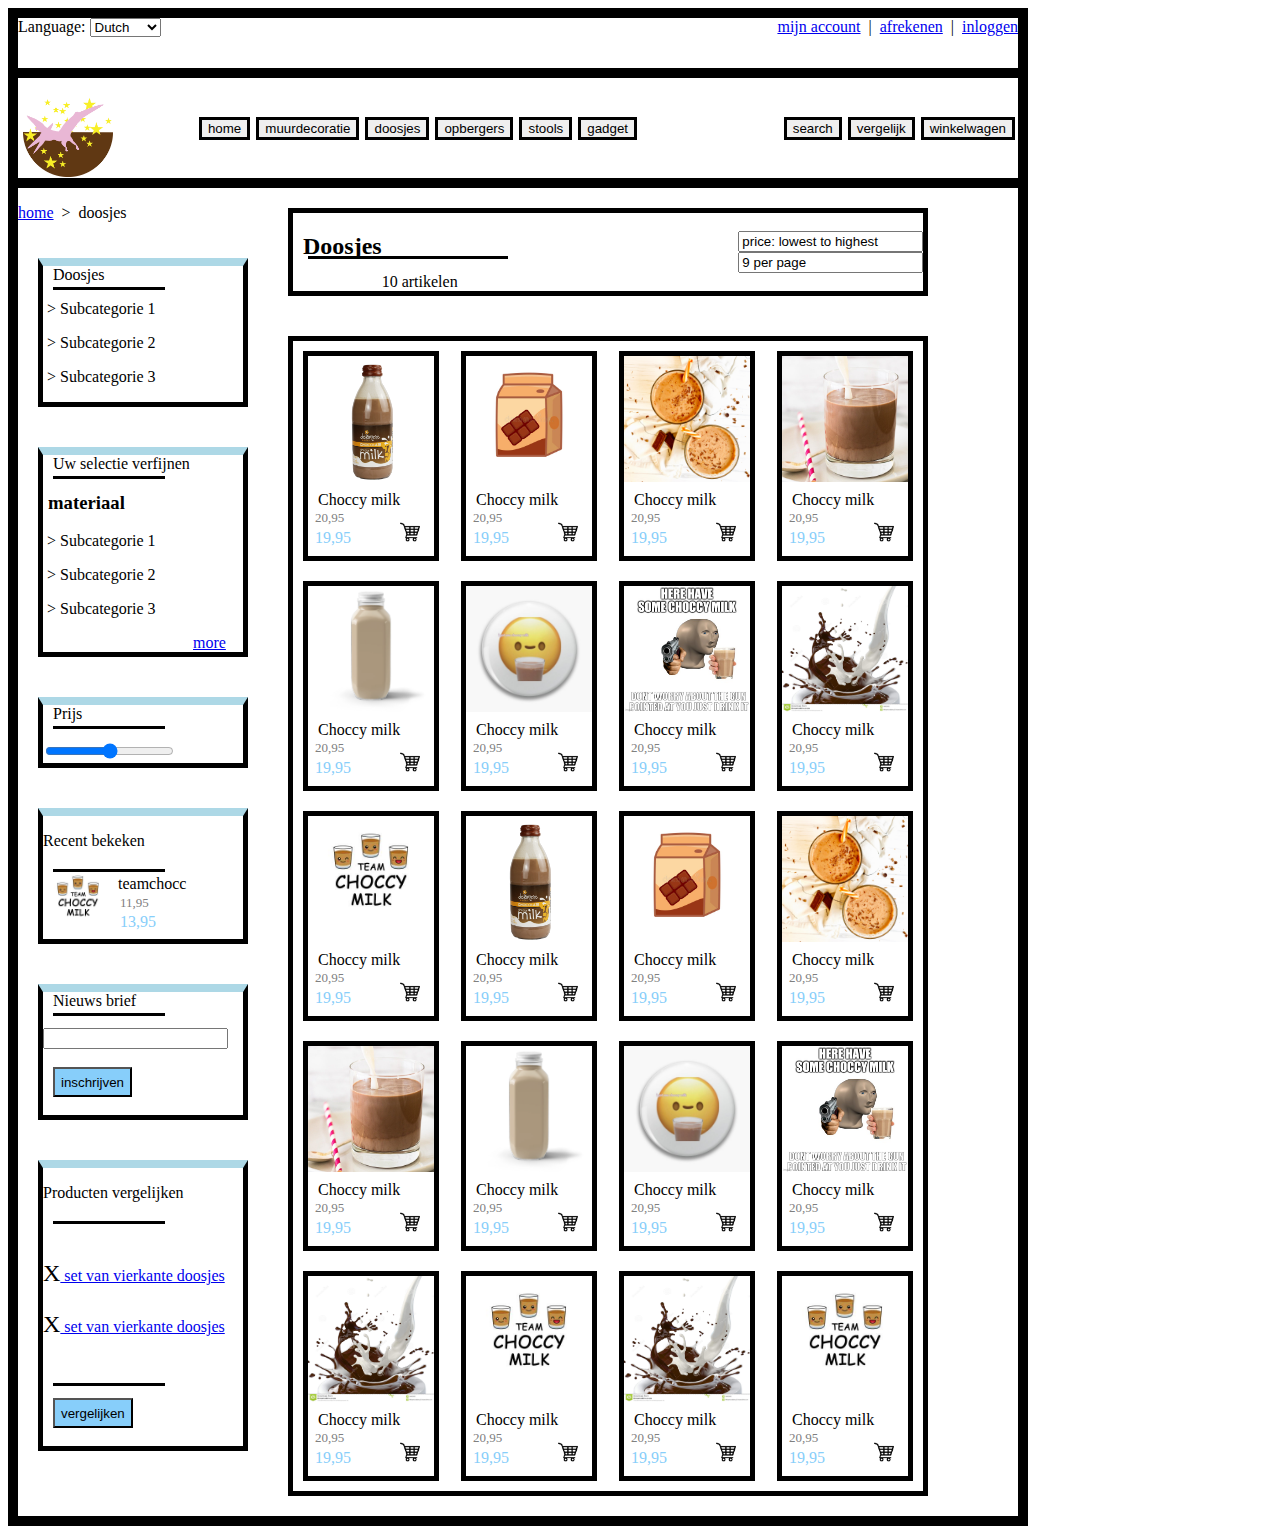
<file: index.html>
<!DOCTYPE html>
<html lang="en">
<head>
    <meta charset="UTF-8">
    <meta http-equiv="X-UA-Compatible" content="IE=edge">
    <meta name="viewport" content="width=device-width, initial-scale=1.0">
    <title>eindopdracht3</title>
    <link rel="stylesheet" href="./assets/css/style.css">
</head>
<body>
    <div id="topbar">
        <div id="left">
            <form>
                Language: 
                    <select id="langs" name="language">
                    <option value="dutch">Dutch</option>
                    <option value="english">English</option>
                    <option value="french">French</option>
                    <option value="german">German</option>
                    <option value="spanish">Spanish</option>
                </select>
            </form>
        </div>
        <div id="right">
            <a href="https://www.youtube.com">mijn account</a>&nbsp;&nbsp;|&nbsp;&nbsp;<a href="https://www.youtube.com">afrekenen</a>&nbsp;&nbsp;|&nbsp;&nbsp;<a href="https://www.youtube.com">inloggen</a>
        </div>
    </div>
        <div class="clearfix"></div>
    <div id="mainbar">
        <div id="divarms">
            <img id="arms" alt="choccy coat of arms" src="./assets/coatofarms.png">
        </div>  
        <div id="choices">
            <input class="topbutton" type="button" onclick="location.href='https://google.com';" value="home">
            <input class="topbutton" type="button" onclick="location.href='https://google.com';" value="muurdecoratie">
            <input class="topbutton" type="button" onclick="location.href='https://google.com';" value="doosjes">
            <input class="topbutton" type="button" onclick="location.href='https://google.com';" value="opbergers">
            <input class="topbutton" type="button" onclick="location.href='https://google.com';" value="stools">
            <input class="topbutton" type="button" onclick="location.href='https://google.com';" value="gadget">
        </div>
        <div id="searchandsuch">
            <input class="topbutton" type="button" onclick="location.href='https://google.com';" value="search">
            <input class="topbutton" type="button" onclick="location.href='https://google.com';" value="vergelijk">
            <input class="topbutton" type="button" onclick="location.href='https://google.com';" value="winkelwagen">
        </div>
    </div>
    <div id="mainpage">
        <div id="sidepanels">
            <p><a href="index.html">home</a>&nbsp;&nbsp;>&nbsp;&nbsp;doosjes</p>
            <div class="sidepannel">
                <p class="sidetitle">Doosjes</p>
                <div class="line"></div>
                <p>&nbsp;> Subcategorie 1</p>
                <p>&nbsp;> Subcategorie 2</p>
                <p>&nbsp;> Subcategorie 3</p>
            </div>
            <div class="sidepannel">
                <p class="sidetitle">Uw selectie verfijnen</p>
                <div class="line"></div>
                <h3 class="subcattitle">materiaal</h3>
                <p>&nbsp;> Subcategorie 1</p>
                <p>&nbsp;> Subcategorie 2</p>
                <p>&nbsp;> Subcategorie 3</p>
                <a id="linkmoreselect" href="https://www.youtube.com">more</a>
            </div>
            <div class="sidepannel">
                <p class="sidetitle">Prijs</p> 
                <div class="line"></div>
                <br>
                <input type="range" min="10" max="100" step="5">
            </div>
            <div class="sidepannel">
               <p id="sidetitle">Recent bekeken</p> 
               <div class="line"></div>
               <div id="sideflex">
                    <div><img alt="teamchocc" id="sideimg" src="./assets/teamchocc.jpeg" ></div>
                    <div>
                        <p class="subcattitle">teamchocc</p>
                        <p class="greytext">11,95</p>
                        <p class="bluetext">13,95</p>
                    </div>
               </div>
            </div>
            <div class="sidepannel">
                <p class="sidetitle">Nieuws brief</p>
                <div class="line"></div>
                <br>
                <form>
                    <input class="inschrijven" type="text">
                    <br><br>
                    <input class="sumbitbutton"  type="submit" value="inschrijven">
                    <br>
                    &nbsp;
                </form>
            </div>
            <div class="sidepannel">
                <p>Producten vergelijken</p>
                <div class="line"></div>
                <br>
                <p class="x">X<a href="https://www.youtube.com" class="p"> set van vierkante doosjes</a></p>
                <p class="x">X<a href="https://www.youtube.com" class="p"> set van vierkante doosjes</a></p>
                <br>
                <div class="line"></div>
                <br>
                <input class="sumbitbutton" type="submit" value="vergelijken">
                <br>
                &nbsp;
            </div>
        </div>
        <div id="flexmain">
            <div id="form">
                <div id="title">
                    <h2>Doosjes</h2>
                    <div class="line2"></div>
                    <div id="articles">10 artikelen</div>
                </div>
                
                <div id="selection">
                    <form>
                        <input id="sorting" type="text" value="price: lowest to highest" name="sorting" list="sort">
                            <datalist id="sort">
                                <option>price: lowest to highest</option>
                                <option>price: highest to lowest</option>
                                <option>populairity</option>
                                <option>recommended</option>
                            </datalist>
                            <input id="amountpp" type="text" value="9 per page" name="sorting" list="amount">
                            <datalist id="amount">
                                <option>9 per page</option>
                                <option>12 per page</option>
                                <option>15 per page</option>
                                <option>18 per page</option>
                                <option>21 per page</option>
                            </datalist>
                    </form>
                </div>
            </div>
            <div id="items">
                <div class="item">
                    <a href="./details.html?price=20,95&name=chocc">
                        <img class="img" alt="flavoured choccy" src="./assets/240ml-flavoured-chocolate-square.png">
                    </a>
                    <div class="flexcontainer">
                        <div>
                            <p class="itemtitle">Choccy milk</p>
                            <p class="greytext">20,95</p>
                            <p class="bluetext">19,95</p>
                        </div> 
                        <div>
                            <a href="https://www.youtube.com"><img alt="shopping cart" class="cart" src="./assets/shoppingcart.png"></a>
                        </div>
                    </div>
                </div>
                <div class="item">
                    <img class="img" alt="vector chocc" src="./assets/chocolate-milk-box-vector-illustration-cute-design-isolated-white-background-chocolate-milk-box-vector-illustration-164393905.jpeg">
                    <div class="flexcontainer">
                        <div>
                            <p class="itemtitle">Choccy milk</p>
                            <p class="greytext">20,95</p>
                            <p class="bluetext">19,95</p>
                        </div> 
                        <div>
                            <a href="https://www.youtube.com"><img class="cart" alt="shopping cart" src="./assets/shoppingcart.png"></a>
                        </div>
                    </div>
                    
                </div>
                <div class="item">
                    <img class="img" alt="january chocc" src="./assets/ChocolateMilk_Jan2021_square-scaled-1.jpeg">
                    <div class="flexcontainer">
                        <div>
                            <p class="itemtitle">Choccy milk</p>
                            <p class="greytext">20,95</p>
                            <p class="bluetext">19,95</p>
                        </div> 
                        <div>
                            <a href="https://www.youtube.com"><img class="cart" alt="shopping cart" src="./assets/shoppingcart.png"></a>
                        </div>
                    </div>
                </div>
                <div class="item">
                    <img class="img" alt="chocc" src="./assets/squarechocc1.jpeg">
                    <div class="flexcontainer">
                        <div>
                            <p class="itemtitle">Choccy milk</p>
                            <p class="greytext">20,95</p>
                            <p class="bluetext">19,95</p>
                        </div> 
                        <div>
                            <a href="https://www.youtube.com"><img class="cart" alt="shopping cart" src="./assets/shoppingcart.png"></a>
                        </div>
                    </div>
                </div>
                <div class="item">
                    <img class="img" alt="bland chocc" src="./assets/blandchocc.webp">
                    <div class="flexcontainer">
                        <div>
                            <p class="itemtitle">Choccy milk</p>
                            <p class="greytext">20,95</p>
                            <p class="bluetext">19,95</p>
                        </div> 
                        <div>
                            <a href="https://www.youtube.com"><img class="cart" alt="shopping cart" src="./assets/shoppingcart.png"></a>
                        </div>
                    </div>
                </div>
                <div class="item">
                    <img class="img" alt="emoji chocc" src="./assets/emoijchocc.jpeg">
                    <div class="flexcontainer">
                        <div>
                            <p class="itemtitle">Choccy milk</p>
                            <p class="greytext">20,95</p>
                            <p class="bluetext">19,95</p>
                        </div> 
                        <div>
                            <a href="https://www.youtube.com"><img class="cart" alt="shopping cart" src="./assets/shoppingcart.png"></a>
                        </div>
                    </div>
                </div>
                <div class="item">
                    <img class="img" alt="gun chocc" src="./assets/gunchocc.jpeg">
                    <div class="flexcontainer">
                        <div>
                            <p class="itemtitle">Choccy milk</p>
                            <p class="greytext">20,95</p>
                            <p class="bluetext">19,95</p>
                        </div> 
                        <div>
                            <a href="https://www.youtube.com"><img class="cart" alt="shopping cart" src="./assets/shoppingcart.png"></a>
                        </div>
                    </div>
                </div>
                <div class="item">
                    <img class="img" alt="splash chocc" src="./assets/splashchocc.jpeg">
                    <div class="flexcontainer">
                        <div>
                            <p class="itemtitle">Choccy milk</p>
                            <p class="greytext">20,95</p>
                            <p class="bluetext">19,95</p>
                        </div> 
                        <div>
                            <a href="https://www.youtube.com"><img alt="shopping cart" class="cart" src="./assets/shoppingcart.png"></a>
                        </div>
                    </div>
                </div>
                <div class="item">
                    <img class="img" alt="team chocc" src="./assets/teamchocc.jpeg">
                    <div class="flexcontainer">
                        <div>
                            <p class="itemtitle">Choccy milk</p>
                            <p class="greytext">20,95</p>
                            <p class="bluetext">19,95</p>
                        </div> 
                        <div>
                            <a href="https://www.youtube.com"><img class="cart" alt="shopping cart" src="./assets/shoppingcart.png"></a>
                        </div>
                    </div>
                </div> 
                <div class="item">
                    <img class="img" alt="flavoured chocc" src="./assets/240ml-flavoured-chocolate-square.png">
                    <div class="flexcontainer">
                        <div>
                            <p class="itemtitle">Choccy milk</p>
                            <p class="greytext">20,95</p>
                            <p class="bluetext">19,95</p>
                        </div> 
                        <div>
                            <a href="https://www.youtube.com"><img class="cart" alt="shopping cart" src="./assets/shoppingcart.png"></a>
                        </div>
                    </div>
                </div>
                <div class="item">
                    <img class="img" alt="vector chocc" src="./assets/chocolate-milk-box-vector-illustration-cute-design-isolated-white-background-chocolate-milk-box-vector-illustration-164393905.jpeg">
                    <div class="flexcontainer">
                        <div>
                            <p class="itemtitle">Choccy milk</p>
                            <p class="greytext">20,95</p>
                            <p class="bluetext">19,95</p>
                        </div> 
                        <div>
                            <a href="https://www.youtube.com"><img class="cart" alt="shopping cart" src="./assets/shoppingcart.png"></a>
                        </div>
                    </div>
                    
                </div>
                <div class="item">
                    <img class="img" alt="january chocc" src="./assets/ChocolateMilk_Jan2021_square-scaled-1.jpeg">
                    <div class="flexcontainer">
                        <div>
                            <p class="itemtitle">Choccy milk</p>
                            <p class="greytext">20,95</p>
                            <p class="bluetext">19,95</p>
                        </div> 
                        <div>
                            <a href="https://www.youtube.com"><img class="cart" alt="shopping cart" src="./assets/shoppingcart.png"></a>
                        </div>
                    </div>
                </div>
                <div class="item">
                    <img class="img" alt="chocc" src="./assets/squarechocc1.jpeg">
                    <div class="flexcontainer">
                        <div>
                            <p class="itemtitle">Choccy milk</p>
                            <p class="greytext">20,95</p>
                            <p class="bluetext">19,95</p>
                        </div> 
                        <div>
                            <a href="https://www.youtube.com"><img class="cart" alt="shopping cart" src="./assets/shoppingcart.png"></a>
                        </div>
                    </div>
                </div>
                <div class="item">
                    <img class="img" alt="bland chocc" src="./assets/blandchocc.webp">
                    <div class="flexcontainer">
                        <div>
                            <p class="itemtitle">Choccy milk</p>
                            <p class="greytext">20,95</p>
                            <p class="bluetext">19,95</p>
                        </div> 
                        <div>
                            <a href="https://www.youtube.com"><img class="cart" alt="shopping cart" src="./assets/shoppingcart.png"></a>
                        </div>
                    </div>
                </div>
                <div class="item">
                    <img class="img" alt="emoji chocc" src="./assets/emoijchocc.jpeg">
                    <div class="flexcontainer">
                        <div>
                            <p class="itemtitle">Choccy milk</p>
                            <p class="greytext">20,95</p>
                            <p class="bluetext">19,95</p>
                        </div> 
                        <div>
                            <a href="https://www.youtube.com"><img class="cart" alt="shopping cart" src="./assets/shoppingcart.png"></a>
                        </div>
                    </div>
                </div>
                <div class="item">
                    <img class="img" alt="gun chocc" src="./assets/gunchocc.jpeg">
                    <div class="flexcontainer">
                        <div>
                            <p class="itemtitle">Choccy milk</p>
                            <p class="greytext">20,95</p>
                            <p class="bluetext">19,95</p>
                        </div> 
                        <div>
                            <a href="https://www.youtube.com"><img class="cart" alt="shopping cart" src="./assets/shoppingcart.png"></a>
                        </div>
                    </div>
                </div>
                <div class="item">
                    <img class="img" alt="splash chocc" src="./assets/splashchocc.jpeg">
                    <div class="flexcontainer">
                        <div>
                            <p class="itemtitle">Choccy milk</p>
                            <p class="greytext">20,95</p>
                            <p class="bluetext">19,95</p>
                        </div> 
                        <div>
                            <a href="https://www.youtube.com"><img class="cart" alt="shopping cart" src="./assets/shoppingcart.png"></a>
                        </div>
                    </div>
                </div>
                <div class="item">
                    <img class="img" alt="team chocc" src="./assets/teamchocc.jpeg">
                    <div class="flexcontainer">
                        <div>
                            <p class="itemtitle">Choccy milk</p>
                            <p class="greytext">20,95</p>
                            <p class="bluetext">19,95</p>
                        </div> 
                        <div>
                            <a href="https://www.youtube.com"><img class="cart" alt="shopping cart" src="./assets/shoppingcart.png"></a>
                        </div>
                    </div>
                </div> 
                <div class="item">
                    <img class="img" alt="splash chocc" src="./assets/splashchocc.jpeg">
                    <div class="flexcontainer">
                        <div>
                            <p class="itemtitle">Choccy milk</p>
                            <p class="greytext">20,95</p>
                            <p class="bluetext">19,95</p>
                        </div> 
                        <div>
                            <a href="https://www.youtube.com"><img class="cart" alt="shopping cart" src="./assets/shoppingcart.png"></a>
                        </div>
                    </div>
                </div>
                <div class="item">
                    <img class="img" alt="team chocc" src="./assets/teamchocc.jpeg">
                    <div class="flexcontainer">
                        <div>
                            <p class="itemtitle">Choccy milk</p>
                            <p class="greytext">20,95</p>
                            <p class="bluetext">19,95</p>
                        </div> 
                        <div>
                            <a href="https://www.youtube.com"><img class="cart" alt="shopping cart" src="./assets/shoppingcart.png"></a>
                        </div>
                    </div>
                </div> 
            </div>
        </div>
    </div>
</body>
</html>
</file>
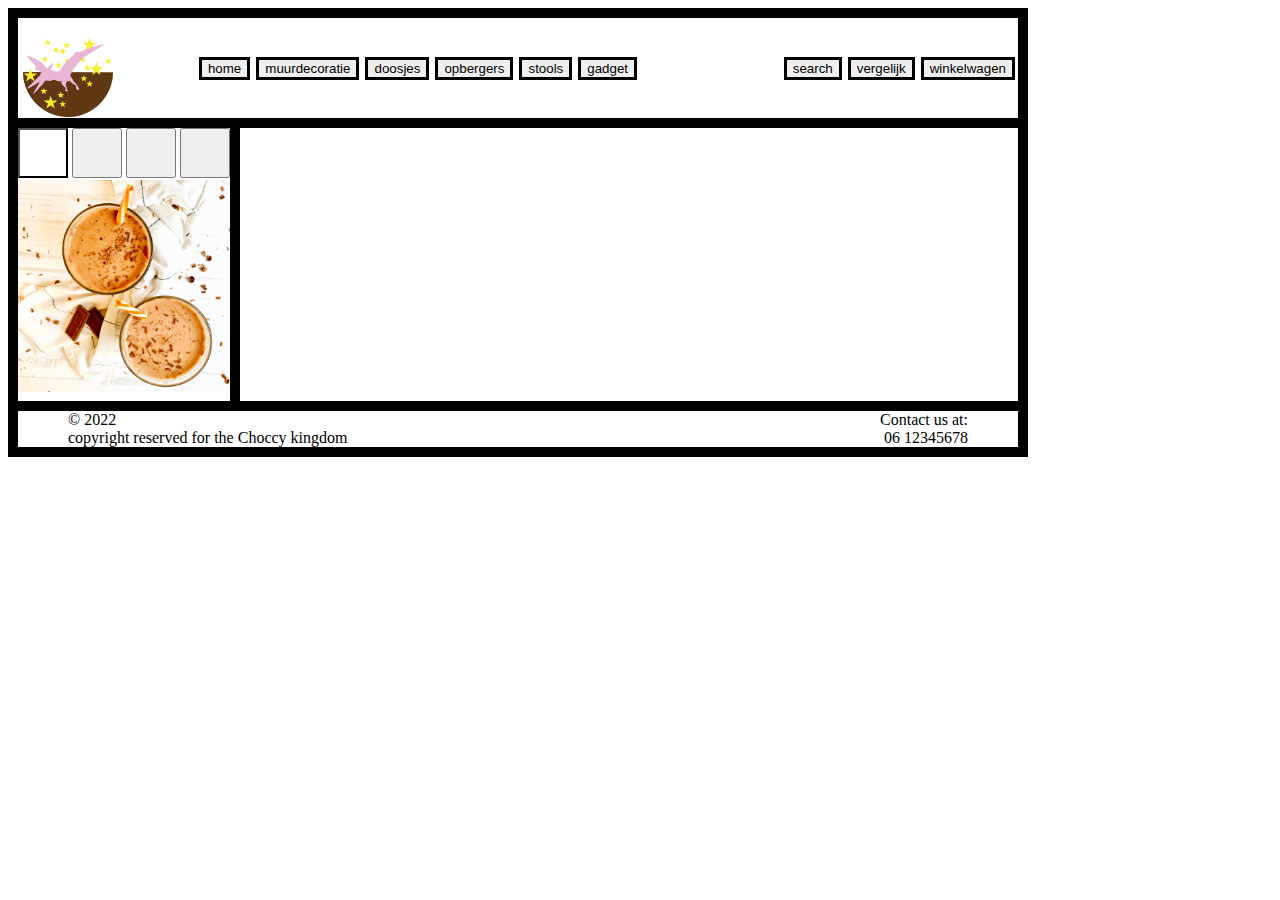
<file: details.html>
<!DOCTYPE html>
<html lang="en">
<head>
    <meta charset="UTF-8">
    <meta http-equiv="X-UA-Compatible" content="IE=edge">
    <meta name="viewport" content="width=device-width, initial-scale=1.0">
    <title>Details</title>
    <link rel="stylesheet" href="./assets/css/details.css">
    
    
</head>
<body>
    <div id="mainbar">
        <div id="divarms">
            <a href="/index.html">
                <img id="arms" alt="choccy coat of arms" src="./assets/coatofarms.png">
            </a>
        </div>  
        <div id="choices">
            <input class="topbutton" type="button" onclick="location.href='./index.html';" value="home">
            <input class="topbutton" type="button" onclick="location.href='https://google.com';" value="muurdecoratie">
            <input class="topbutton" type="button" onclick="location.href='https://google.com';" value="doosjes">
            <input class="topbutton" type="button" onclick="location.href='https://google.com';" value="opbergers">
            <input class="topbutton" type="button" onclick="location.href='https://google.com';" value="stools">
            <input class="topbutton" type="button" onclick="location.href='https://google.com';" value="gadget">
        </div>
        <div id="searchandsuch">
            <input class="topbutton" type="button" onclick="location.href='https://google.com';" value="search">
            <input class="topbutton" type="button" onclick="location.href='https://google.com';" value="vergelijk">
            <input class="topbutton" type="button" onclick="location.href='https://google.com';" value="winkelwagen">
        </div>
    </div>
    <div id="mainpage">
        <div id="firstflex">
        <div id="flexcontainer">
            <div id="vercontainer">
                <div class="border">
                    <div class="button-container">
                        <button class="black-button"></button>
                        <button class="red-button"></button>
                        <button class="blue-button"></button>
                        <button class="yellow-button"></button>
                    </div>
                        <img id="change-image" src="/assets/ChocolateMilk_Jan2021_square-scaled-1.jpeg" alt="Black Image" />
                    </div>
                </div>
                
            
            <div id="lowerdiscription">
                
                hello! this is the product discription! that is so fun! but now on to buzzinezz. choccy is the saint of the world, there is nothing better and there never will be. forever in my heart, Ross
            <br>
            <br>
            Choccy milk is very healthy and can replace such things as smoothies and water. 
            <br>
            <br>
            Ingredients of choccy are chocc, and milk.
            <br>
            <br>
            <input type="button" value="order" onclick="location.href='./order.html';">
            </div>
        </div>

        <div id="information">
            This chocc is produced in the choccy kingdom or her terratories, 100% fair trade, 100% carbon free.
        </div>
        
    </div>
    </div>
        <div class="footer">
        <div id="copyright">
            &#169; 2022
            <br>
            copyright reserved for the Choccy kingdom
        </div>
        <div id="contact">
            Contact us at:
            <br>
            06 12345678
        </div>
    </div>
    <script src="https://ajax.googleapis.com/ajax/libs/jquery/3.6.0/jquery.min.js"></script>
    <script src="./js/detailsscript.js"></script>
    <!-- <script>
        // document.write(price);
    </script> -->
    <script src="./js/detailsscript.js"></script>
</body>
</html>
</file>
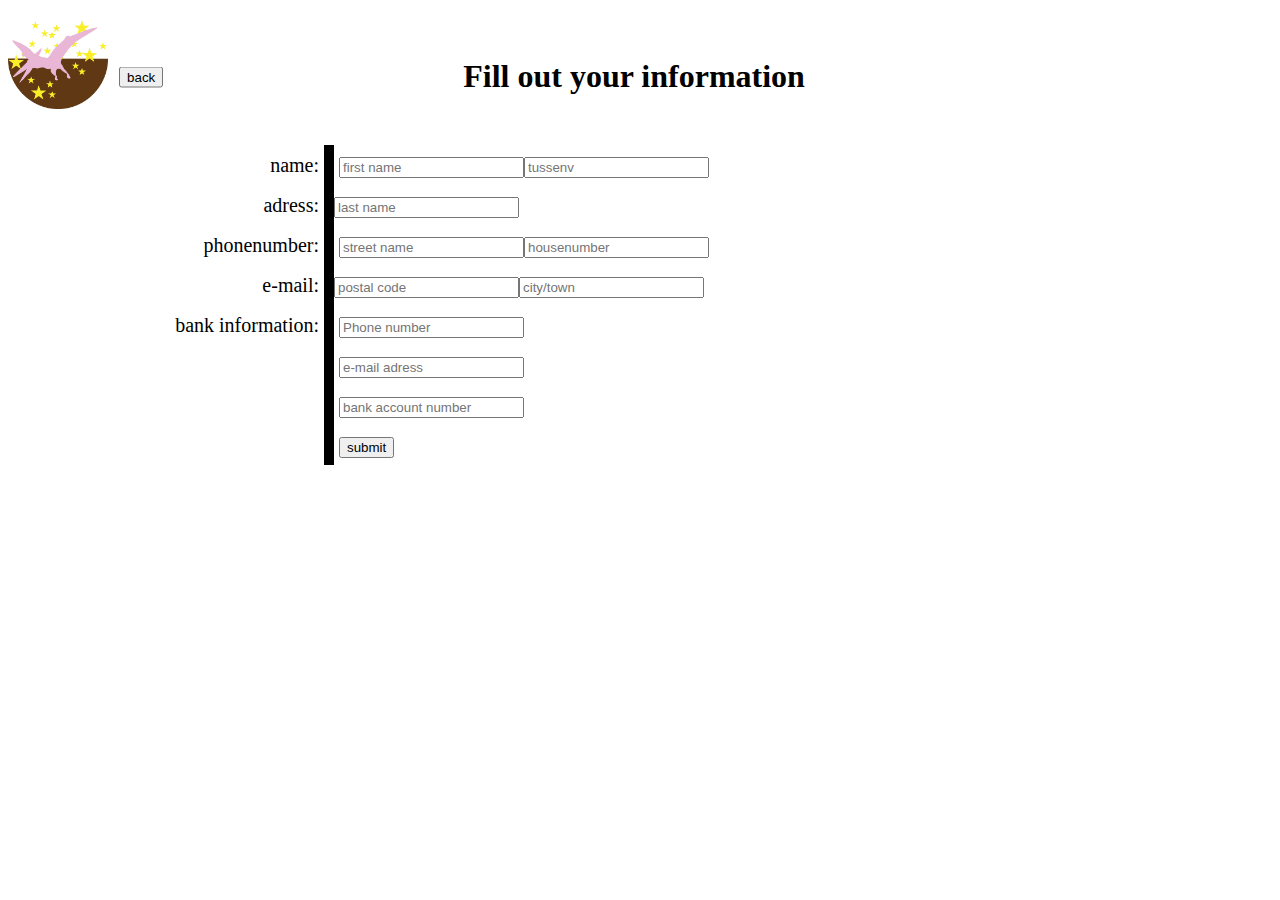
<file: order.html>
<!DOCTYPE html>
<html lang="en">
<head>
    <meta charset="UTF-8">
    <meta http-equiv="X-UA-Compatible" content="IE=edge">
    <meta name="viewport" content="width=device-width, initial-scale=1.0">
    <title>Your Order</title>
    <link rel="stylesheet" href="./assets/css/order.css">
</head>
<body>
    <div id="menubar">
        <div id="homelink">
            <a  href="/index.html">
                <img id="arms" src="/assets/coatofarms.png">
            </a>
        </div>
        <p>
            <input id="backbutton" type="button" value="back" onclick="location.href='/details.html'">
        </p>
    
        <div id="title">
            Fill out your information
        </div>
    </div>
    <div class="flexbox">
        <div id="left">
            name:&nbsp;
            <br>
            adress:&nbsp;
            <br>
            phonenumber:&nbsp;
            <br>
            e-mail:&nbsp;
            <br>
            bank information:&nbsp;
        </div>
        <div class="line"></div>
        <div id="right">
            <form action="/thankspage.html" method="get">
                &nbsp;<input id="name" name="fname" placeholder="first name" type="text"><input id="tussenv" name="tussenv" placeholder="tussenv" type="text"><input id="lastname" name="Lname" placeholder="last name" type="text">
                <br>
                &nbsp;<input id="street" name="street" placeholder="street name" type="text"><input id="housenumber" name="numberstreet" placeholder="housenumber" type="text"><input id="postalcode" name="postcode" placeholder="postal code" type="text"><input id="city" name="city" placeholder="city/town" type="text">
                <br>
                &nbsp;<input id="phonenumber" name="P#" placeholder="Phone number" type="text">
                <br>
                &nbsp;<input id="email" name="email" placeholder="e-mail adress" type="text">
                <br>
                &nbsp;<input id="bankinfo" name="bankinfo" placeholder="bank account number" type="text">
                <br>
                &nbsp;<input id="confirm" value="submit" type="submit">
            </form>
        </div>
    </div>
</body>
</html>
</file>
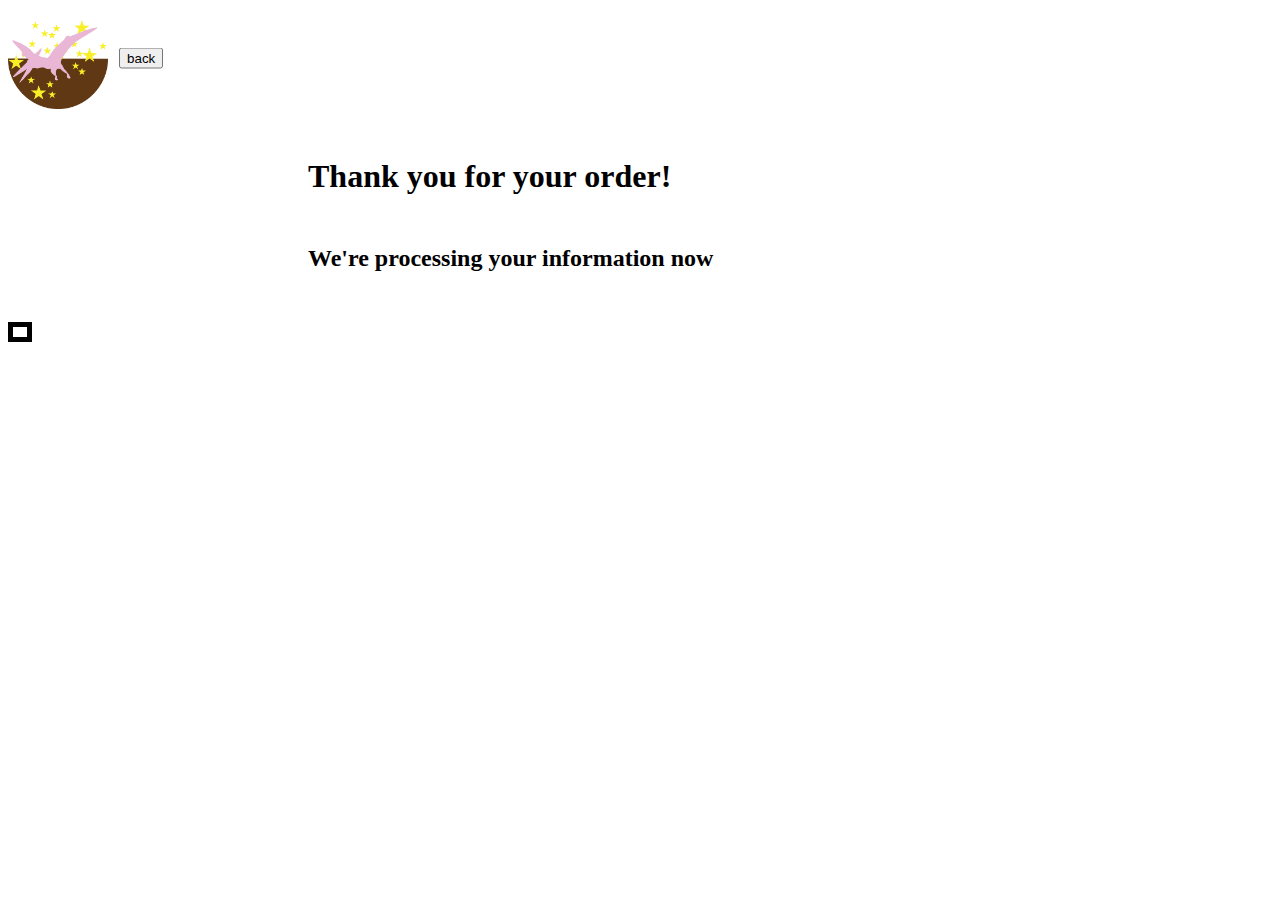
<file: thankspage.html>
<!DOCTYPE html>
<html lang="en">
<head>
    <meta charset="UTF-8">
    <meta http-equiv="X-UA-Compatible" content="IE=edge">
    <meta name="viewport" content="width=device-width, initial-scale=1.0">
    <title>Thank you for your order!</title>
    <link rel="stylesheet" href="./assets/css/thankspage.css">
    
    <!-- <script src="./js/order.js"></script> -->
</head>
<body>
    <div>
        <div id="menubar">
            <div id="homelink">
                <a  href="/index.html">
                    <img id="arms" src="/assets/coatofarms.png">
                </a>
            </div>
            <p>
                <input id="backbutton" type="button" value="back" onclick="location.href='/order.html'">
            </p>
        </div>
            <div id="title">
                Thank you for your order!
            </div>
            <div id="subtitle">
                We're processing your information now
            </div>
    </div>
    <table id="information">
        <tr>
            <th id="name"></th>
            <th id="tussenv"></th>
            <th id="lastname"></th>
        </tr>
        <tr>
            <th id="street"></th>
            <th id="number"></th>
            <th id="postal"></th>
        </tr>
    </table>
    <script src="./js/thankspage.js"></script>
</body>
</html>
</file>
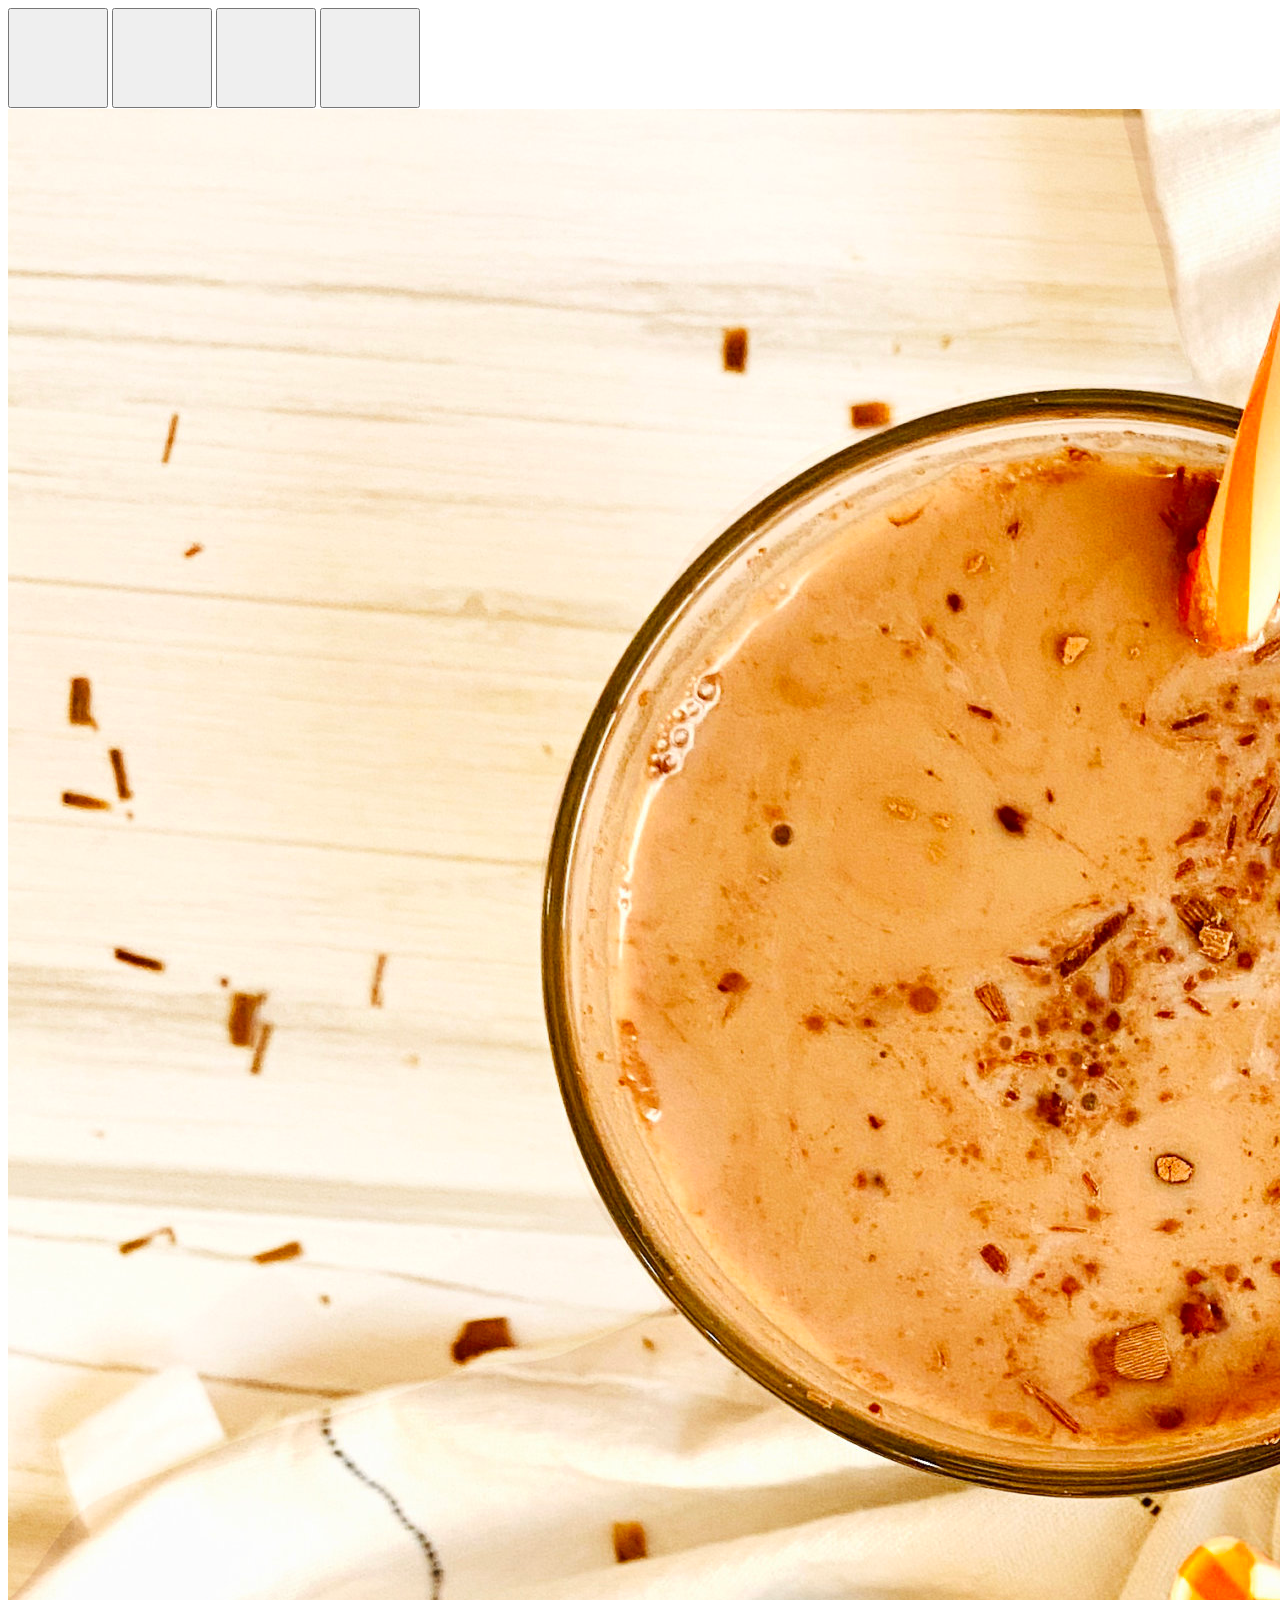
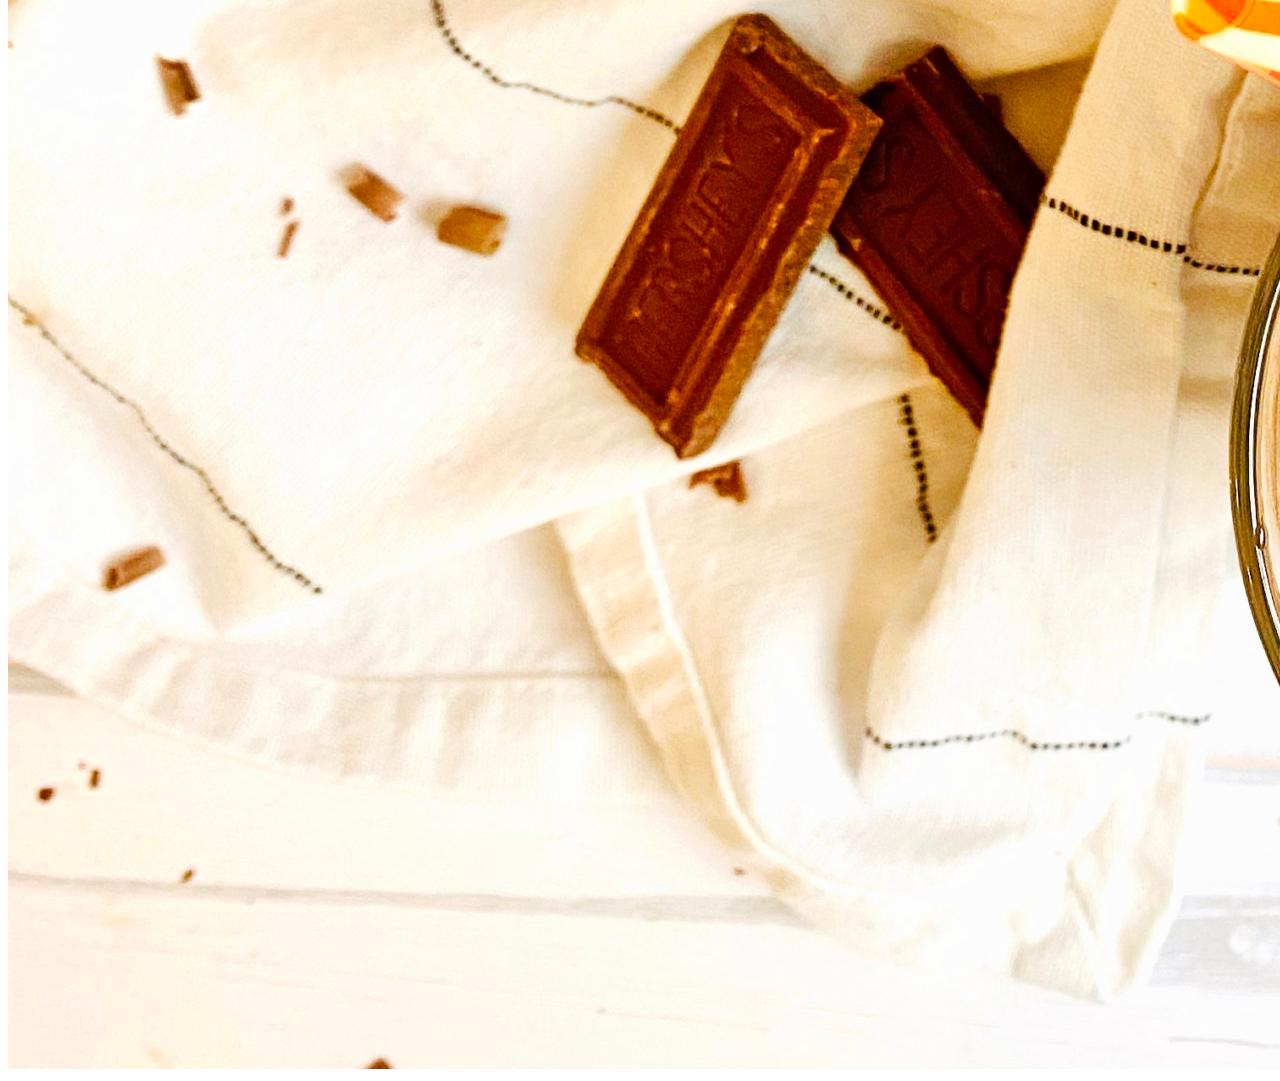
<file: vbslider.html>
<!DOCTYPE html>
<html lang="en">
<head>
    <meta charset="UTF-8">
    <meta http-equiv="X-UA-Compatible" content="IE=edge">
    <meta name="viewport" content="width=device-width, initial-scale=1.0">
    <title>Document</title>
    <script src="https://ajax.googleapis.com/ajax/libs/jquery/3.6.0/jquery.min.js"></script>
    <script src="./js/detailsscript.js"></script>
    <style>
        button{
            width: 100px;
            height: 100px;
        }
    </style>
</head>
<body>
    <div class="button-container">
        <button class="black-button"></button>
        <button class="red-button"></button>
        <button class="blue-button"></button>
        <button class="yellow-button"></button>
        </div>
        
        <img id="change-image" src="/assets/ChocolateMilk_Jan2021_square-scaled-1.jpeg" alt="Black Image" />
</body>
</html>
</file>
<file: assets/css/style.css>
/*top bar */

#topbar{
    height: 50px;
    width: 1000px;
    border: 10px solid black;
}

#right{
    float: right;
}

#left{
    float: left;
}

.clearfix{
    clear: both;
}

/*main bar*/

#mainbar{
    position: relative;
    height: 100px;
    width: 1000px;
    border: 10px solid black;
    border-top: 0px;
    display: flex;
}

#arms{
    height: 60px;
    transform: translateY(10%);
    position: relative;
    height: 90%;
    width:auto;
}

#divarms{
    text-align: center;
    width: 10%;
}

#choices{
    width: 60%;
    display: flex;
    justify-content: center;
    align-items: center;
}

.topbutton{
    border: 3px solid black;
    margin: 3px;
}

#searchandsuch{
    text-align: right;
    width: 30%;
    align-items: center;
    justify-content: right;
    display: flex;
}

/*main page*/

#mainpage{
    height: auto;
    width: 1000px;
    border: 10px solid black;
    border-top: 0px;
    display: flex;
}

#flexmain{
    display: flex;
    flex-direction: column;
}
/*sidepannels*/

.sidepannel{
    height: auto;
    width: 200px;
    border: 5px solid black;
    margin: 20px;
    border-top: 8px solid lightblue;
}

#sidepanels{
    display: flex;
    flex-direction: column;
}

.line{                              
    width: 112px;
    height: 3px;
    border-bottom: 3px solid black;
    position: absolute;
    margin-left:10px;
}

.sidetitle{
    margin:0px;
    margin-left: 10px;
}

.subcattitle{
    margin-left: 5px;
}

#linkmoreselect{
    margin: 0px;
    margin-left: 150px;
}

#sideimg{
    height: 70px;
    width: 70px;
}

#sideflex{
    display:flex;
    line-height: 0.2;
}

.x{
    font-size: x-large;
}

.p{
    font-size: medium;
}

.sumbitbutton{
    background-color:lightskyblue;
    height: 30px;
    margin-left: 10px;
}


/* title main page*/

#form{
    display: flex;
    height: 10%;
    text-align: right;
    align-items: center;
    width: 92.70%;
    justify-content: right;
    display: flex;
    border: 5px solid black;
    margin: 20px;
}

#title{
    margin-left: 10px;
    width: 40%;
    justify-content: left;
    display: flex;
}

.line2{
    width: 200px;
    height: 3px;
    margin-top: 40px;
    border-bottom: 3px solid black;
    position: absolute;
    margin-left:5px;

}

#articles{
    margin-top: 60px;
    
}

/*items*/

#items{
    height: 100%;
    width: 630px;
    border: 5px solid black;
    margin: 20px;
    display: flex;
    flex-wrap: wrap;
    justify-content: space-between;
}

.item{
    height: 200px;
    width: 126px;
    margin: 10px;
    border: 5px solid black;
    line-height: 0.2;
}

.flexcontainer{
    display: flex;
}

.img{
    width: 126px;
    height: 126px;
}

.cart{
    height: 20px;
    margin-top: 40px;
}

.itemtitle{
    margin-left: 10px;
}

/* general */

.greytext{
    color: grey;
    font-size: 13px;
    margin-left: 7px;
}

.bluetext{
    margin-left: 7px;
    color: lightskyblue;
}
</file>
<file: assets/css/details.css>
/*main bar*/
#nav{
    border: 10px solid black;
    height: 25px;
}

#homebutton{

    align-items: center;
}

#mainbar{
    position: relative;
    height: 100px;
    width: 1000px;
    border: 10px solid black;
    display: flex;
}

#arms{
    height: 60px;
    transform: translateY(10%);
    position: relative;
    height: 90%;
    width:auto;
}

#divarms{
    text-align: center;
    width: 10%;
}

#choices{
    width: 60%;
    display: flex;
    justify-content: center;
    align-items: center;
}

.topbutton{
    border: 3px solid black;
    margin: 3px;
}

#searchandsuch{
    text-align: right;
    width: 30%;
    align-items: center;
    justify-content: right;
    display: flex;
}

/*main page*/

#mainpage{
    border: 10px solid black;
    border-top: 0px;
    width: 1000px;
}

#mainpic{
    width: 100%;
}

#flexcontainer{
    display: flex;
}

#lowerdiscription{
    border: 5px solid black;
    border-left: 0px;
    border-bottom: 0px;
    border-top: 0px;
    width: 100%;
}

#vercontainer{
    display: flex;
    flex-wrap: wrap;
    
}

/*footer*/



#copyright{
    width: 50%;
    margin-left: 5%;
}

#contact{
    width: 50%;
    text-align: right;
    margin-right: 5%;
}


/*general*/

.border{
    border: 5px solid black;
    border-left: 0px;
    border-top: 0px;
    height: 100%;
}
.footer{
    border: 10px solid black;
    border-top: 0px;
    height: 100%;
    width: 1000px;
    display: flex;
}

/*lightbox*/
#change-image{
  width: 212px;
}

button{
  width: 50px;
  height: 50px;
  padding: 0px;
  margin: 0px;
}

#firstflex{
    display:flex;
}
  
.black-button{
    background-image: url(/assets/splashchocc.jpeg);
}
</file>
<file: assets/css/order.css>
.flexbox{
    display: flex;
}

.line{
    border: 5px solid black;
    width: 0px;
}

#right{
    font-size: 20px;
    width: 40%;
    float: right;
    line-height: 2;
}

#left{
    width: 25%;
    float: left;
    text-align: right;
    font-size: 20px;
    line-height: 2;
}

#arms{
    width: 100px;
}

#backbutton{
    position: relative;
    top: 50%;
    transform: translateY(-50%);
}

#homelink{
    height: 100px;
    width: 8%;
    margin-right: 10px;
    
}

#menubar{
    display: flex;
    justify-content: flex-start;
}

#title{
    margin: 50px;
    margin-left: 300px;
    font-size: xx-large;
    font-weight: bold;
}
</file>
<file: assets/css/thankspage.css>
#arms{
    width: 100px;
}

#backbutton{
    position: relative;
    top: 50%;
    transform: translateY(-50%);
}

#homelink{
    height: 100px;
    width: 8%;
    margin-right: 10px;
    
}

#menubar{
    display: flex;
    justify-content: flex-start;
}

#title{
    margin: 50px;
    margin-left: 300px;
    font-size: xx-large;
    font-weight: bold;
}

#subtitle{
    margin: 50px;
    margin-left: 300px;
    font-size: x-large;
    font-weight: bold;
}

#information{
    border: 5px solid black
}
</file>
